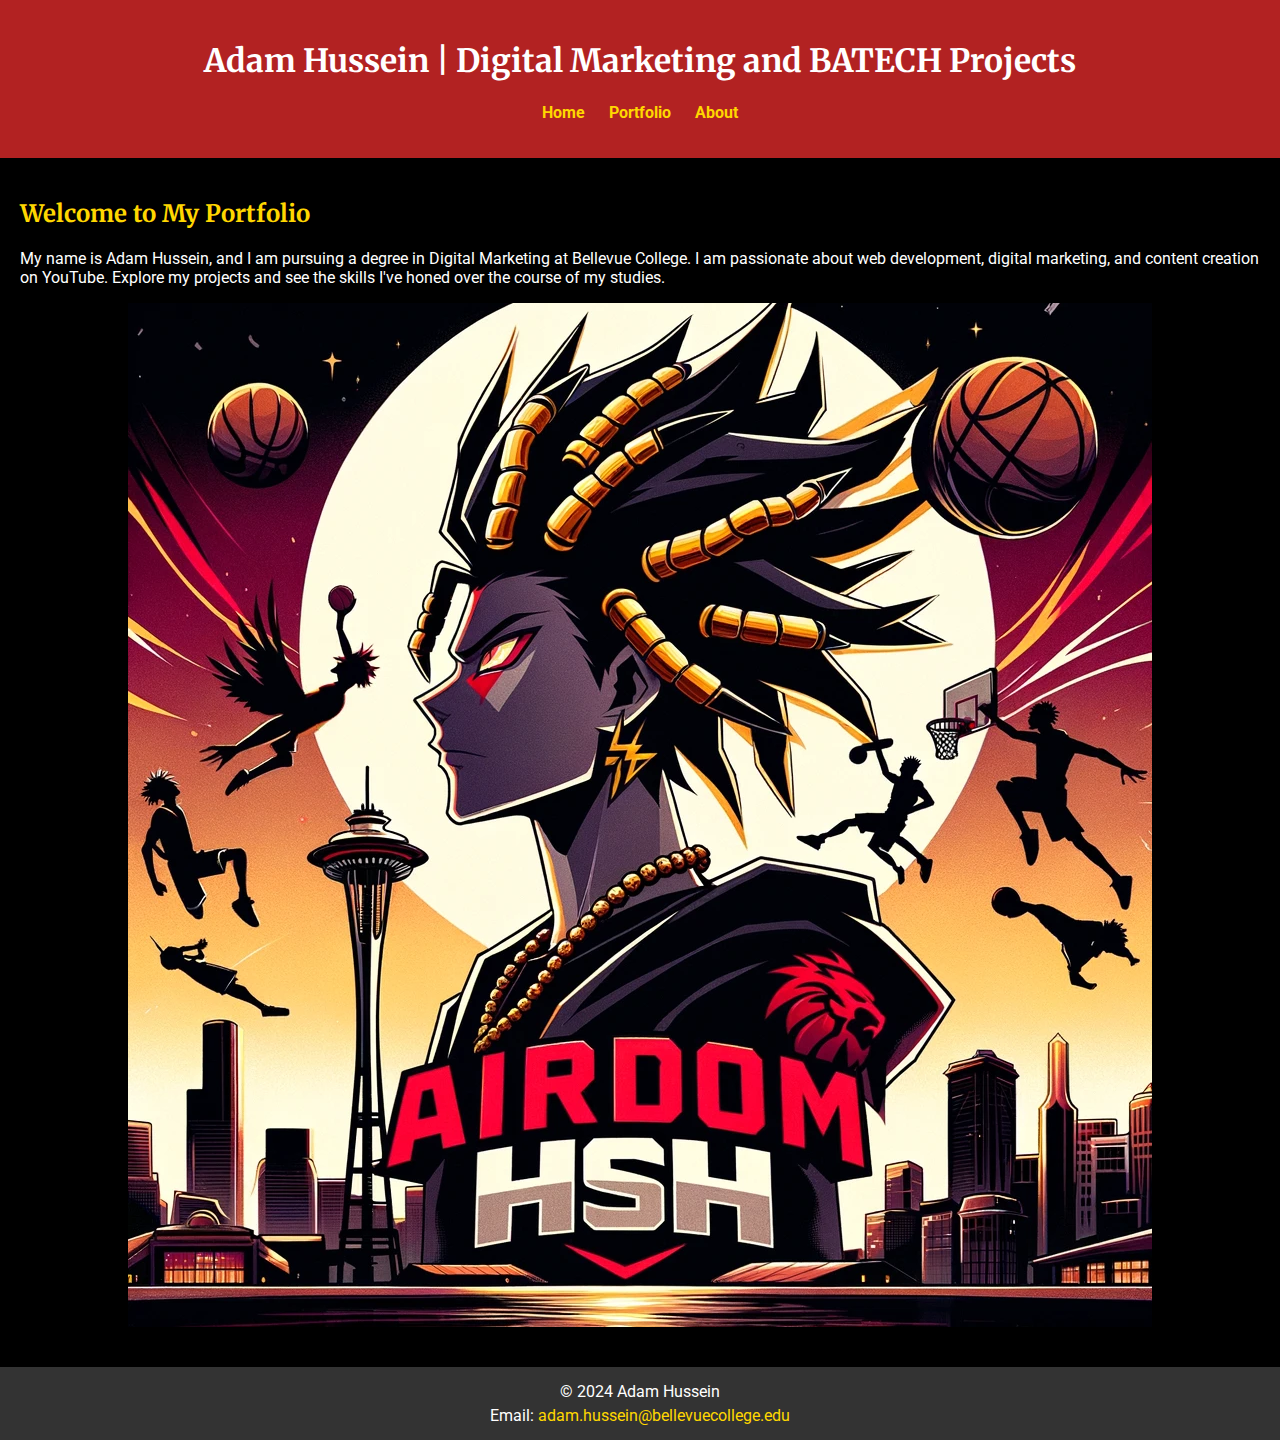
<file: index.html>
<!DOCTYPE html>
<html lang="en">
<head>
    <meta charset="UTF-8">
    <meta name="viewport" content="width=device-width, initial-scale=1.0">
    <meta name="description" content="Adam Hussein's portfolio showcasing projects in Digital Marketing and Web Development.">
    <title>Adam Hussein | Portfolio</title>
    <link rel="preconnect" href="https://fonts.googleapis.com">
    <link rel="preconnect" href="https://fonts.gstatic.com" crossorigin>
    <link href="https://fonts.googleapis.com/css2?family=Roboto:wght@400;700&family=Merriweather:wght@400;700&display=swap" rel="stylesheet">
    <link rel="stylesheet" href="styles.css">
</head>
<body>
    <header>
        <h1>Adam Hussein | Digital Marketing and BATECH Projects</h1>
        <nav>
            <ul>
                <li><a href="index.html">Home</a></li>
                <li><a href="portfolio.html">Portfolio</a></li>
                <li><a href="about.html">About</a></li>
            </ul>
        </nav>
    </header>
    <main>
        <section>
            <h2>Welcome to My Portfolio</h2>
            <p>My name is Adam Hussein, and I am pursuing a degree in Digital Marketing at Bellevue College. I am passionate about web development, digital marketing, and content creation on YouTube. Explore my projects and see the skills I've honed over the course of my studies.</p>
            <img src="IMG_1636.WEBP" alt="Adam Hussein" />
        </section>
    </main>
    <footer>
        <p>&copy; 2024 Adam Hussein</p>
        <p>Email: <a href="mailto:adam.hussein@bellevuecollege.edu">adam.hussein@bellevuecollege.edu</a></p>
    </footer>
</body>
</html>
</file>
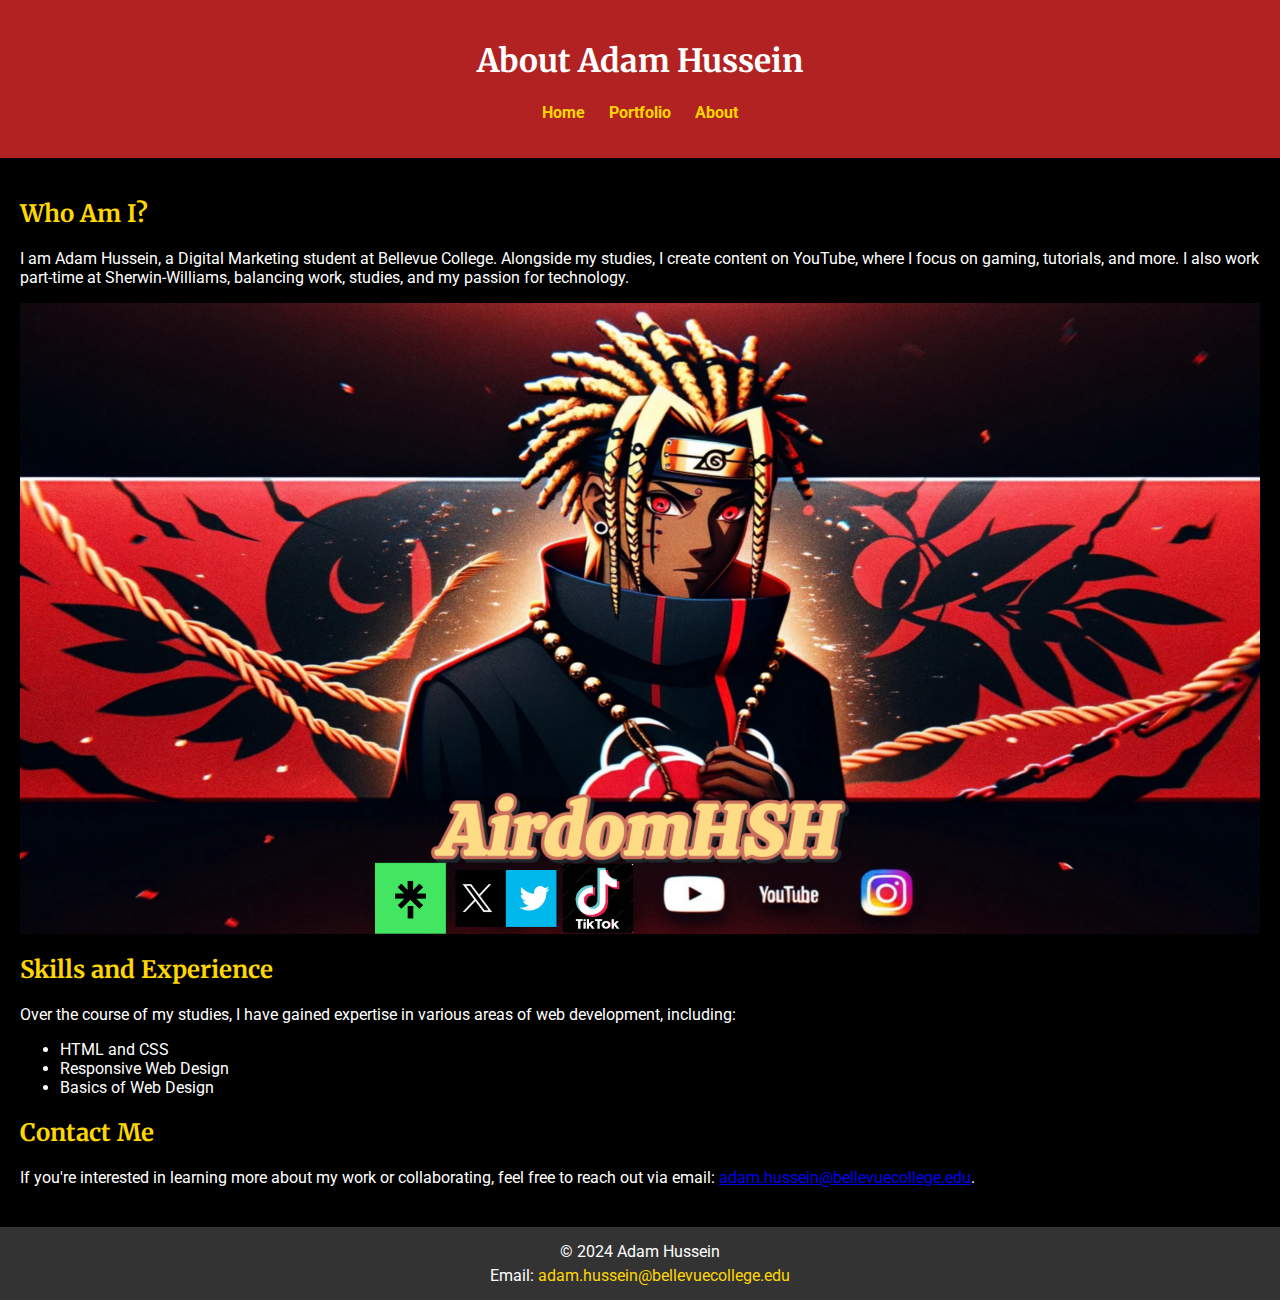
<file: about.html>
<!DOCTYPE html>
<html lang="en">
<head>
    <meta charset="UTF-8">
    <meta name="viewport" content="width=device-width, initial-scale=1.0">
    <meta name="description" content="About Adam Hussein - Digital Marketing and Web Development.">
    <title>About | Adam Hussein</title>
    <link rel="preconnect" href="https://fonts.googleapis.com">
    <link rel="preconnect" href="https://fonts.gstatic.com" crossorigin>
    <link href="https://fonts.googleapis.com/css2?family=Roboto:wght@400;700&family=Merriweather:wght@400;700&display=swap" rel="stylesheet">
    <link rel="stylesheet" href="styles.css">
</head>
<body>
    <header>
        <h1>About Adam Hussein</h1>
        <nav>
            <ul>
                <li><a href="index.html">Home</a></li>
                <li><a href="portfolio.html">Portfolio</a></li>
                <li><a href="about.html">About</a></li>
            </ul>
        </nav>
    </header>
    <main>
        <section>
            <h2>Who Am I?</h2>
            <p>I am Adam Hussein, a Digital Marketing student at Bellevue College. Alongside my studies, I create content on YouTube, where I focus on gaming, tutorials, and more. I also work part-time at Sherwin-Williams, balancing work, studies, and my passion for technology.</p>
            <img src="IMG_6117.JPG" alt="Adam Hussein" />
        </section>

        <section>
            <h2>Skills and Experience</h2>
            <p>Over the course of my studies, I have gained expertise in various areas of web development, including:</p>
            <ul>
                <li>HTML and CSS</li>
                <li>Responsive Web Design</li>
                <li>Basics of Web Design</li>
            </ul>
        </section>

        <section>
            <h2>Contact Me</h2>
            <p>If you're interested in learning more about my work or collaborating, feel free to reach out via email: <a href="mailto:adam.hussein@bellevuecollege.edu">adam.hussein@bellevuecollege.edu</a>.</p>
        </section>
    </main>
    <footer>
        <p>&copy; 2024 Adam Hussein</p>
        <p>Email: <a href="mailto:adam.hussein@bellevuecollege.edu">adam.hussein@bellevuecollege.edu</a></p>
    </footer>
</body>
</html>
</file>
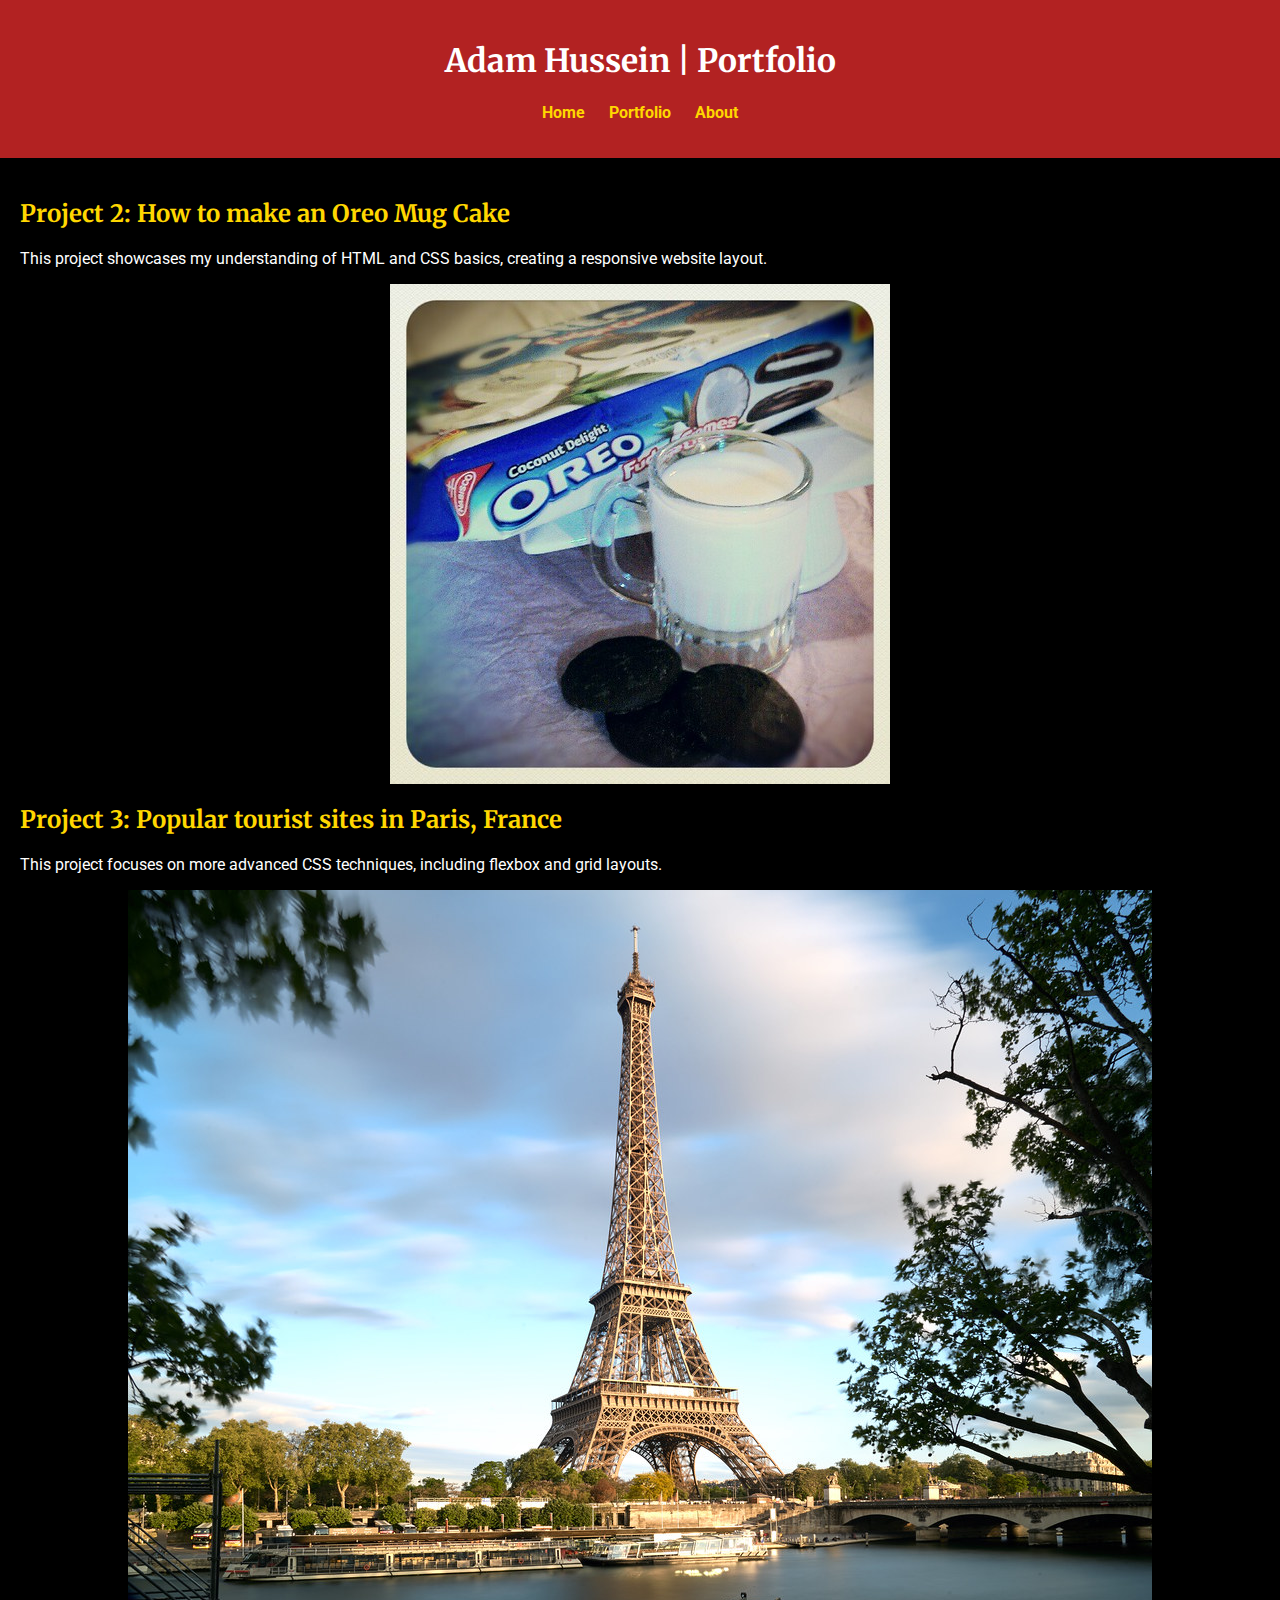
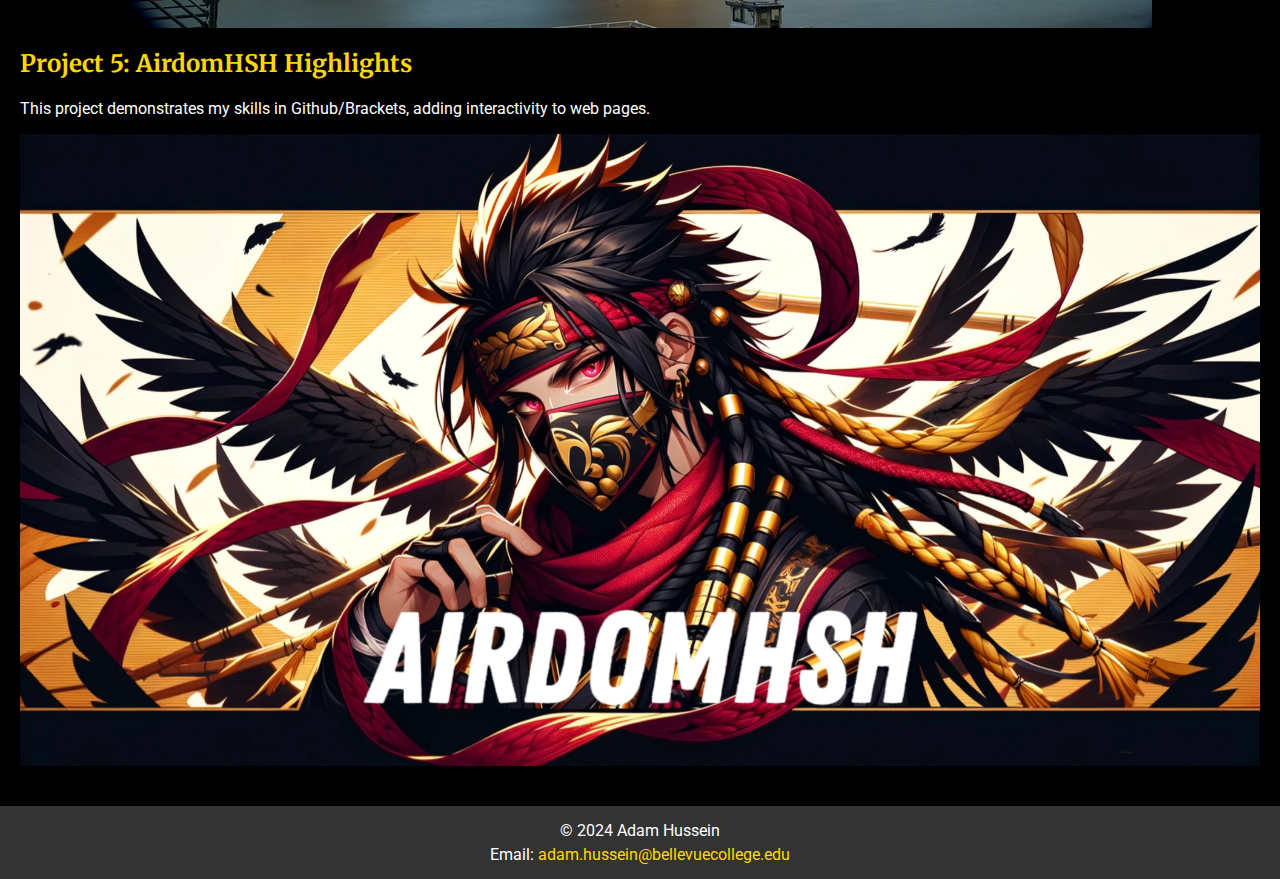
<file: portfolio.html>
<!DOCTYPE html>
<html lang="en">
<head>
    <meta charset="UTF-8">
    <meta name="viewport" content="width=device-width, initial-scale=1.0">
    <meta name="description" content="Adam Hussein's portfolio showcasing web development projects.">
    <title>Portfolio | Adam Hussein</title>
    <link rel="preconnect" href="https://fonts.googleapis.com">
    <link rel="preconnect" href="https://fonts.gstatic.com" crossorigin>
    <link href="https://fonts.googleapis.com/css2?family=Roboto:wght@400;700&family=Merriweather:wght@400;700&display=swap" rel="stylesheet">
    <link rel="stylesheet" href="styles.css">
</head>
<body>
    <header>
        <h1>Adam Hussein | Portfolio</h1>
        <nav>
            <ul>
                <li><a href="index.html">Home</a></li>
                <li><a href="portfolio.html">Portfolio</a></li>
                <li><a href="about.html">About</a></li>
            </ul>
        </nav>
    </header>
    <main>
        <section>
            <h2>Project 2: How to make an Oreo Mug Cake</h2>
            <p>This project showcases my understanding of HTML and CSS basics, creating a responsive website layout.</p>
            <a href="https://adamhussein12.github.io/project2/" target="_blank">
                <img src="oreo.jpg" alt="Screenshot of Project 2">
            </a>
        </section>

        <section>
            <h2>Project 3: Popular tourist sites in Paris, France</h2>
            <p>This project focuses on more advanced CSS techniques, including flexbox and grid layouts.</p>
            <a href="https://adamhussein12.github.io/project3/" target="_blank">
                <img src="eiffelt.jpg" alt="Screenshot of Project 3">
            </a>
        </section>

        <section>
            <h2>Project 5: AirdomHSH Highlights</h2>
            <p>This project demonstrates my skills in Github/Brackets, adding interactivity to web pages.</p>
            <a href="https://adamhussein12.github.io/project5/" target="_blank">
                <img src="IMG_4565.JPG" alt="Screenshot of Project 5">
            </a>
        </section>
    </main>
    <footer>
        <p>&copy; 2024 Adam Hussein</p>
        <p>Email: <a href="mailto:adam.hussein@bellevuecollege.edu">adam.hussein@bellevuecollege.edu</a></p>
    </footer>
</body>
</html>
</file>
<file: styles.css>
body {
    font-family: 'Roboto', sans-serif;
    background-color: #000;
    color: #fff;
    margin: 0;
    padding: 0;
}

header {
    background-color: #b22222;
    padding: 20px;
    text-align: center;
}

header h1 {
    font-family: 'Merriweather', serif;
    color: #fff;
}

nav ul {
    list-style-type: none;
    padding: 0;
}

nav ul li {
    display: inline;
    margin: 0 10px;
}

nav ul li a {
    color: #ffd700;
    text-decoration: none;
    font-weight: bold;
}

main {
    padding: 20px;
}

section {
    margin-bottom: 20px;
}

section h2 {
    font-family: 'Merriweather', serif;
    color: #ffd700;
}

section img {
    max-width: 100%;
    height: auto;
    display: block;
    margin: 10px auto;
}

footer {
    background-color: #333;
    color: #fff;
    text-align: center;
    padding: 10px 0;
}

footer p {
    margin: 5px 0;
}

footer a {
    color: #ffd700;
    text-decoration: none;
}
</file>
